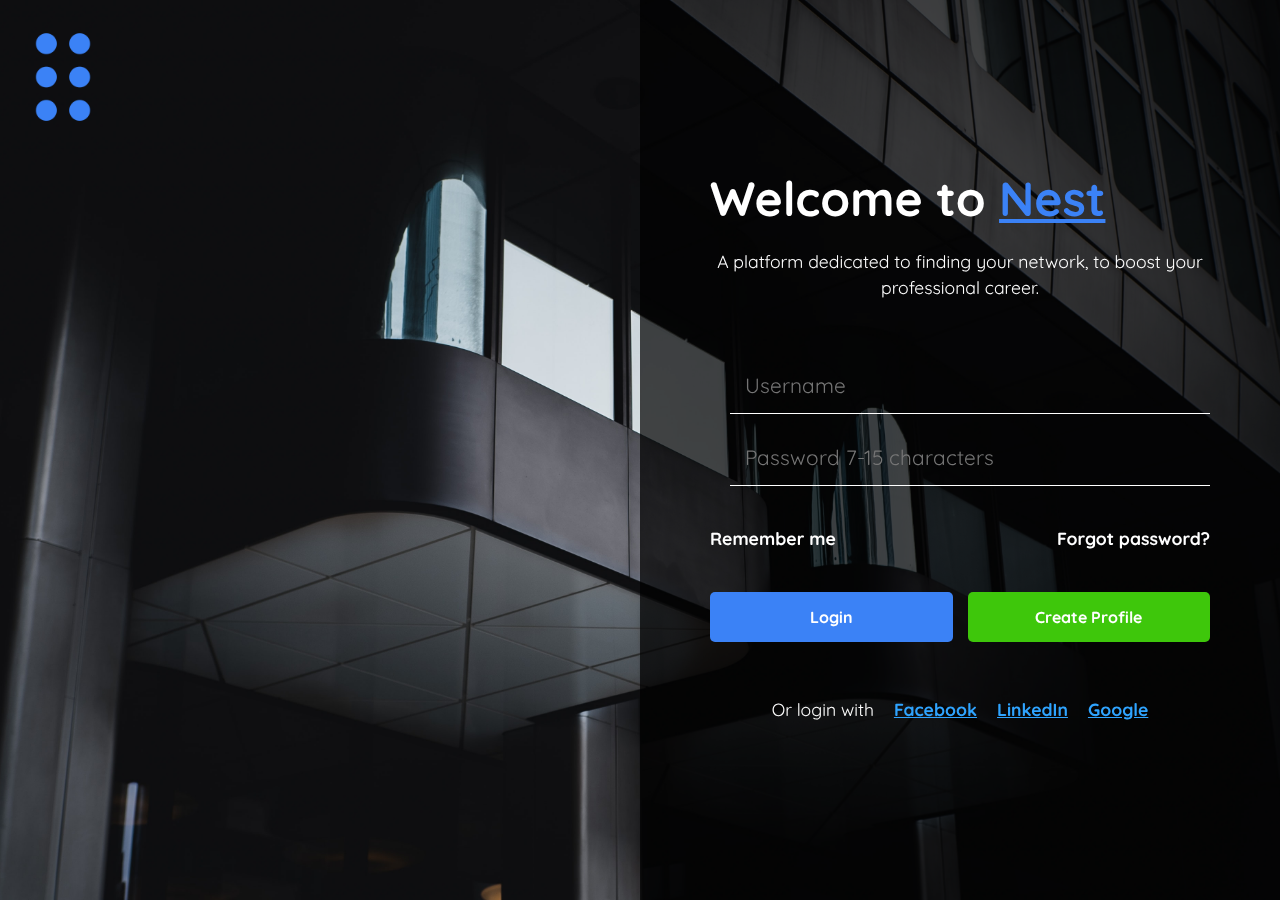
<file: index.html>
<!DOCTYPE html>
<html lang="en" dir="ltr">
    <head>
        <meta charset="UTF-8">
        <meta name="viewport" content="width=device-width, initial-scale=1">
        <meta name="author" content="Matthew Banuag">
        <meta name="description" content="My website portfolio">
        <meta name="keywords" content="Matthew Banuag, Website Portfolio, Personal Site">
        <title>Nest | Login</title>
        <!-- GOOGLE FONTS -->
        <link rel="preconnect" href="https://fonts.googleapis.com">
        <link rel="preconnect" href="https://fonts.gstatic.com" crossorigin>
        <link href="https://fonts.googleapis.com/css2?family=Bungee+Inline&family=Quicksand:wght@400;700&display=swap" rel="stylesheet">
        
        <!-- FONT AWESOME -->
        <link rel="stylesheet" href="https://cdnjs.cloudflare.com/ajax/libs/font-awesome/6.2.0/css/all.min.css" integrity="sha512-xh6O/CkQoPOWDdYTDqeRdPCVd1SpvCA9XXcUnZS2FmJNp1coAFzvtCN9BmamE+4aHK8yyUHUSCcJHgXloTyT2A==" crossorigin="anonymous" referrerpolicy="no-referrer" />

        <!-- MAPBOX -->
        <script src="https://api.mapbox.com/mapbox-gl-js/v2.11.0/mapbox-gl.js"></script>
        <link href='https://api.mapbox.com/mapbox-gl-js/v2.11.0/mapbox-gl.css' rel='stylesheet'/>

        <!-- CSS & JAVASCRIPT -->
        <link rel="stylesheet" href="assets/styles/index.css" media="screen">
        <script src="assets/scripts/index.js" defer></script>
    </head>
    <body>
        <main class="login-wrapper wrapper">
            <figure class="logo">
                <img src="assets/media/logo.png" alt="Nest Logo" width="100" height="100">
            </figure>

            <div class="login-box flex-column">
                <article>
                    <h2>Welcome to <span class="blue">Nest</span></h2>
                    <p>
                        A platform dedicated to finding your network, to 
                        boost your professional career.
                    </p>
                </article>

                <form class="login-form flex">
                    <div>
                        <i class="fa-solid fa-at"></i><input type="text" placeholder="Username" class="username-input">
                    </div>

                    <div>
                        <i class="fa-solid fa-key"></i><input type="password" placeholder="Password 7-15 characters" class="password-input">
                    </div>
                </form>

                <div class="links-box flex">
                    <a href="#">Remember me</a>
                    <a href="#">Forgot password?</a>
                </div>

                <div class="login-buttons flex">
                    <button class="login-btn">Login</button>
                    <button class="create-btn">Create Profile</button>
                </div>

                <article class="social-links">
                    <p>Or login with</p>
                    <a href="#">Facebook</a>
                    <a href="#">LinkedIn</a>
                    <a href="#">Google</a>
                </article>
            </div>
        </main>

        <dialog class="dialog-success success">
            <article>
                <p>Profile created <i class="fa-regular fa-thumbs-up"></i></p>
            </article>
        </dialog>

        <dialog class="dialog-failed failed">
            <article>
                <p>User does not exist</p>
            </article>
        </dialog>

        <dialog class="dialog-login-failed failed">
            <article>
                <p>Username/password is wrong</p>
            </article>
        </dialog>
    </body>
</html>
</file>
<file: assets/styles/index.css>
@import './base.css';
/* = = = = = = = = = = = = = = = = = = */
/* WRAPPER                             */
/* = = = = = = = = = = = = = = = = = = */
.wrapper {
    height: 100vh;
}

.login-wrapper {
    background: #FFF url("../media/background.jpg") center center / cover no-repeat fixed;
}

.homepage-wrapper * {
    color: #17202a ;
}

/* = = = = = = = = = = = = = = = = = = */
/* LOGIN                               */
/* = = = = = = = = = = = = = = = = = = */
.logo {
    display: flex;
    align-items: center;
    gap: 15px;
    position: fixed;
    top: 3%;
    left: 1%;
    animation: rotation 4s infinite linear;
}

.blue {
    color: #3B82F6;
}

.login-box {
    display: flex;
    flex-direction: column;
    justify-content: center;
    align-items: center;
    gap: 40px;
    position: fixed;
    right: 0%;
    width: 50%;
    height: 100%;
    padding-inline: 70px;
    background-color: rgba(0,0,0,0.7);
}

.flex {
    display: flex;
    justify-content: space-between;
    align-items: center;
    width: 100%;
}

.login-form {
    flex-direction: column;
    gap: 15px;
}

.login-form div {
    width: 100%;
    display: flex;
    align-items: center;
    gap: 20px;
}

.login-form input {
    width: 100%;
    border: none;
    border-bottom: 1px solid #FFF;
    background-color: rgba(0,0,0,0);
}

.login-buttons {
    gap: 15px;
}

.login-buttons button {
    width: 100%;
    padding: 15px;
    font-size: 1rem;
    font-weight: 700;
}

.login-buttons button+button {
    background-color: #3EC70B;
}

.social-links {
    display: flex;
    justify-content: center;
    align-items: center;
    gap: 20px;
}

.social-links a {
    color: #2FA4FF;
    text-decoration: underline;
}

@keyframes rotation {
    from {
      transform: rotate(0deg);
    }
    to {
      transform: rotate(359deg);
    }
}

.failed article * {
    font-weight: 700;
    color: #DD5353;
}

.success article * {
    font-weight: 700;
    color: #54B435;
}

/* = = = = = = = = = = = = = = = = = = */
/* HOMEPAGE                            */
/* = = = = = = = = = = = = = = = = = = */
/* = = = = = = = = = = = = = = = = = = */
/* HEADER                              */
/* = = = = = = = = = = = = = = = = = = */
header {
    display: flex;
    justify-content: space-between;
    align-items: center;
    width: 100vw;
    padding-inline: 55px;
    background-color: #2FA4FF;
}

nav, nav ul {
    display: flex;
    align-items: center;
    gap: 20px;
}

.dialog-error {
    left: 43%;
}

.dialog-error article p {
    font-weight: 700;
    color: #DD5353;
}

.nest {
    display: flex;
    align-items: center;
    gap: 10px;
}

.nav-icons {
    gap: 60px;
}

.user {
    display: flex;
    align-items: center;
    gap: 10px;
}

.user h4 {
    font-size: 1.1rem;
}

.user img {
    border-radius: 50%;
}

/* MAIN CONTENT */
.content {
    display: flex;
    justify-content: center;
    gap: 30px;
}

.box {
    width: 450px;
    margin: 20px 0;
    border-radius: 5px;
    box-shadow: rgba(99, 99, 99, 0.2) 0px 2px 8px 0px;
}

/* PROFILE */
.profile {
    width: 200px;
    height: 200px;
    border-radius: 50%;
}

.profile-container {
    display: flex;
    flex-direction: column;
    align-items: center;
    align-self: flex-start;
    gap: 10px;
    padding: 20px 10px;
    background-color: #FFF;
}

.profile-container article, p {
    text-align: center;
    font-size: 1.1rem;
}

.profile-stats {
    display: flex;
    justify-content: space-evenly;
    align-items: center;
    width: 100%;
    border: 2px solid #F2F4F9;
    border-left: none;
    border-right: none;
}

.profile-social-links {
    display: flex;
    flex-direction: column;
    justify-content: flex-start;
    align-items: left;
    gap: 4px;
}

.profile-achievements, .profile-achievements figure {
    display: flex;
    justify-content: space-around;
    align-items: center;
}

.profile-achievements {
    flex-direction: column;
    gap: 10px;
    margin: 15px 0;
}

.profile-achievements img {
    width: 70px;
    height: 70px;
    border-radius: 50%;
}

.profile-social-links a {
    color: #2FA4FF;
}

.profile-stats p {
    display: flex;
    flex-direction: column;
    justify-content: center;
    align-items: center;
    gap: 10px;
}

/* FEED */
.feed-container {
    display: flex;
    flex-direction: column;
    gap: 15px;
}

.posting .fa-paper-plane {
    position: absolute;
    top: 31%;
    right: 37%;
    background-color: #FFF;
}

.photos-music {
    display: flex;
    gap: 15px;
    position: absolute;
    top: 31%;
    right: 60%;
}

.feed {
    width: 100%;
    padding: 15px;
    border-radius: 5px;
    background-color: #FFF;
}

.feed-stream {
    display: flex;
    flex-direction: column;
    justify-content: center;
    align-items: center;
    gap: 15px;
}

.feed p {
    text-align: left;
}

.posting i {
    color: #2FA4FF;
}

.user-info {
    display: flex;
    justify-content: space-between;
    align-items: center;
}

.user-info figure {
    display: flex;
    align-items: center;
    gap: 10px;
}

.user-info img {
    width: 50px;
    height: 50px;
    border-radius: 50%;
}

.likes-comments {
    display: flex;
    align-items: center;
    gap: 15px;
}

/* NETWORK */
.people-container {
    display: flex;
    flex-direction: column;
    align-items: center;
    align-self: flex-start;
    background-color: #FFF;
}

.people-container article {
    margin-bottom: 10px;
}

.other-users-box {
    display: flex;
    justify-content: space-around;
    align-items: center;
    width: 100%;
    padding: 10px 0;
    border: 1px solid #F2F4F9;
    border-left: none;
    border-right: none;
}

.other-users-box article {
    display: flex;
    flex-direction: column;
    align-items: flex-start;
}

.other-users-box figure img {
    width: 80px;
    height: 80px;
    border-radius: 50%;
}

/* = = = = = = = = = = = = = = = = = = */
/* FOOTER                              */
/* = = = = = = = = = = = = = = = = = = */
footer {
    width: 100vw;
    padding: 10px 55px;
    background-color: #2FA4FF;
    color: #17202a;
}

footer nav {
    display: flex;
    justify-content: space-between;
    align-items: center;
}

footer nav ul {
    display: flex;
    flex-direction: column;
    justify-content: center;
    align-items: center;
    gap: 15px;
}

footer nav ul li a {
    text-decoration: underline;
}
</file>
